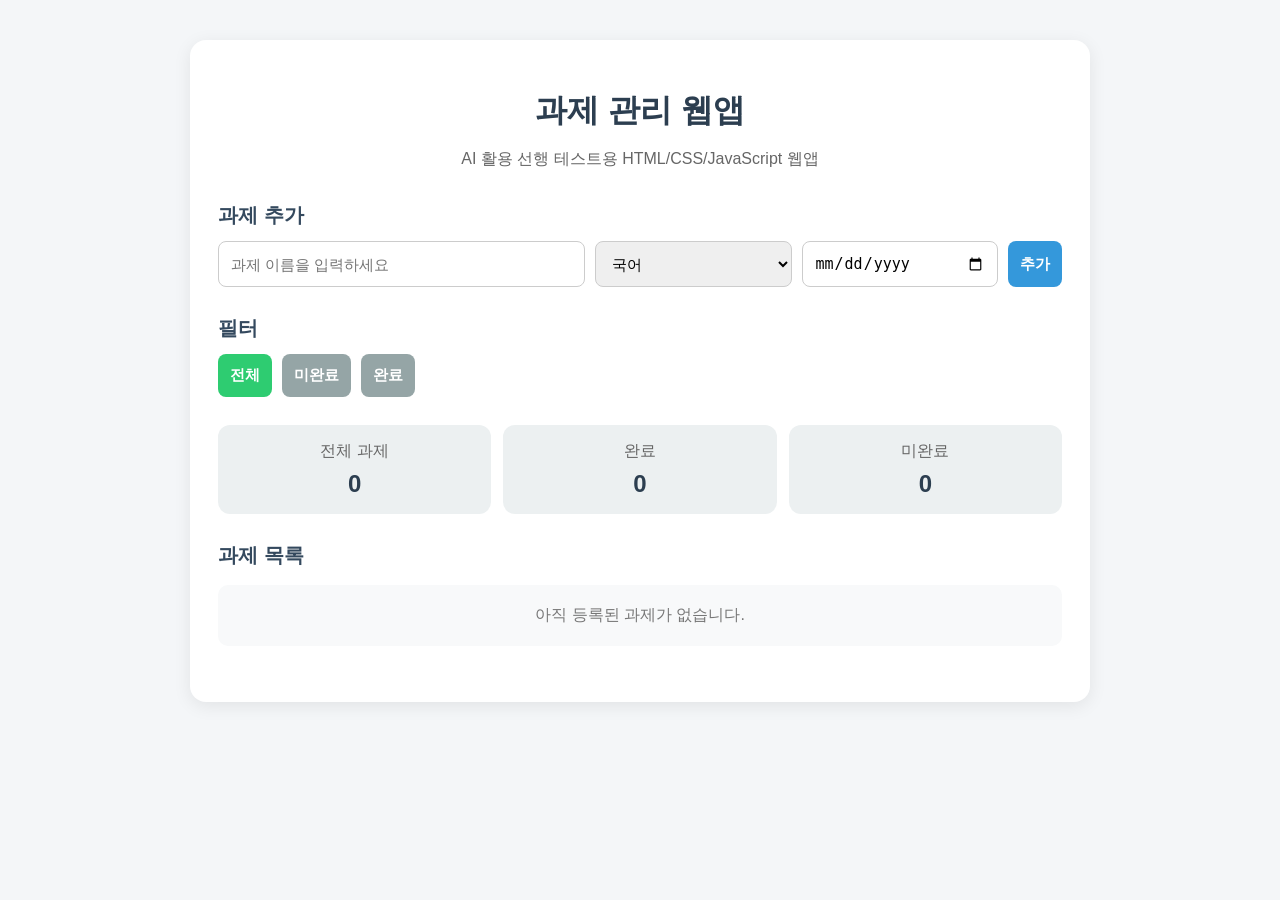
<file: index.html>
<!DOCTYPE html>
<html lang="ko">
<head>
  <meta charset="UTF-8" />
  <meta name="viewport" content="width=device-width, initial-scale=1.0" />
  <title>과제 관리 웹앱</title>
  <link rel="stylesheet" href="style.css" />
</head>
<body>
  <div class="app-container">
    <header>
      <h1>과제 관리 웹앱</h1>
      <p>AI 활용 선행 테스트용 HTML/CSS/JavaScript 웹앱</p>
    </header>

    <section class="input-section">
      <h2>과제 추가</h2>

      <div class="form-row">
        <input 
          type="text" 
          id="taskInput" 
          placeholder="과제 이름을 입력하세요"
        />

        <select id="subjectInput">
          <option value="국어">국어</option>
          <option value="수학">수학</option>
          <option value="영어">영어</option>
          <option value="과학">과학</option>
          <option value="사회">사회</option>
          <option value="기타">기타</option>
        </select>

        <input 
          type="date" 
          id="dateInput"
        />

        <button id="addBtn">추가</button>
      </div>

      <p id="message" class="message"></p>
    </section>

    <section class="control-section">
      <h2>필터</h2>

      <div class="filter-buttons">
        <button class="filter-btn active" data-filter="all">전체</button>
        <button class="filter-btn" data-filter="active">미완료</button>
        <button class="filter-btn" data-filter="completed">완료</button>
      </div>
    </section>

    <section class="stats-section">
      <div class="stat-card">
        <span>전체 과제</span>
        <strong id="totalCount">0</strong>
      </div>

      <div class="stat-card">
        <span>완료</span>
        <strong id="completedCount">0</strong>
      </div>

      <div class="stat-card">
        <span>미완료</span>
        <strong id="activeCount">0</strong>
      </div>
    </section>

    <section class="list-section">
      <h2>과제 목록</h2>
      <ul id="taskList"></ul>
      <p id="emptyText" class="empty-text">아직 등록된 과제가 없습니다.</p>
    </section>
  </div>

  <script src="script.js"></script>
</body>
</html>
</file>
<file: style.css>
* {
  box-sizing: border-box;
}

body {
  margin: 0;
  font-family: Arial, sans-serif;
  background: #f4f6f8;
  color: #222;
}

.app-container {
  width: 90%;
  max-width: 900px;
  margin: 40px auto;
  background: white;
  padding: 28px;
  border-radius: 16px;
  box-shadow: 0 4px 18px rgba(0, 0, 0, 0.08);
}

header {
  text-align: center;
  margin-bottom: 32px;
}

header h1 {
  margin-bottom: 8px;
  color: #2c3e50;
}

header p {
  color: #666;
}

section {
  margin-bottom: 28px;
}

h2 {
  font-size: 20px;
  margin-bottom: 12px;
  color: #34495e;
}

.form-row {
  display: flex;
  gap: 10px;
  flex-wrap: wrap;
}

input,
select,
button {
  padding: 12px;
  font-size: 15px;
  border-radius: 8px;
  border: 1px solid #ccc;
}

#taskInput {
  flex: 2;
  min-width: 220px;
}

#subjectInput,
#dateInput {
  flex: 1;
  min-width: 140px;
}

button {
  cursor: pointer;
  border: none;
  background: #3498db;
  color: white;
  font-weight: bold;
}

button:hover {
  background: #2980b9;
}

.message {
  margin-top: 10px;
  color: #e74c3c;
  font-weight: bold;
}

.filter-buttons {
  display: flex;
  gap: 10px;
  flex-wrap: wrap;
}

.filter-btn {
  background: #95a5a6;
}

.filter-btn.active {
  background: #2ecc71;
}

.stats-section {
  display: flex;
  gap: 12px;
  flex-wrap: wrap;
}

.stat-card {
  flex: 1;
  min-width: 140px;
  background: #ecf0f1;
  padding: 16px;
  border-radius: 12px;
  text-align: center;
}

.stat-card span {
  display: block;
  color: #666;
  margin-bottom: 8px;
}

.stat-card strong {
  font-size: 24px;
  color: #2c3e50;
}

#taskList {
  list-style: none;
  padding: 0;
  margin: 0;
}

.task-item {
  display: flex;
  align-items: center;
  justify-content: space-between;
  gap: 12px;
  padding: 14px;
  margin-bottom: 10px;
  background: #f8f9fa;
  border: 1px solid #ddd;
  border-radius: 10px;
}

.task-left {
  display: flex;
  align-items: center;
  gap: 12px;
  flex: 1;
}

.task-info {
  display: flex;
  flex-direction: column;
  gap: 4px;
}

.task-title {
  font-weight: bold;
}

.task-title.completed {
  text-decoration: line-through;
  color: #888;
}

.task-meta {
  font-size: 13px;
  color: #666;
}

.delete-btn {
  background: #e74c3c;
  padding: 8px 12px;
}

.delete-btn:hover {
  background: #c0392b;
}

.empty-text {
  text-align: center;
  color: #777;
  background: #f8f9fa;
  padding: 20px;
  border-radius: 10px;
}

@media (max-width: 600px) {
  .app-container {
    width: 95%;
    padding: 20px;
  }

  .form-row {
    flex-direction: column;
  }

  input,
  select,
  button {
    width: 100%;
  }

  .task-item {
    flex-direction: column;
    align-items: flex-start;
  }

  .delete-btn {
    width: 100%;
  }
}
</file>
<file: task-manager-test/style.css>
* {
  box-sizing: border-box;
}

body {
  margin: 0;
  font-family: Arial, sans-serif;
  background: #f4f6f8;
  color: #222;
}

.app-container {
  width: 90%;
  max-width: 900px;
  margin: 40px auto;
  background: white;
  padding: 28px;
  border-radius: 16px;
  box-shadow: 0 4px 18px rgba(0, 0, 0, 0.08);
}

header {
  text-align: center;
  margin-bottom: 32px;
}

header h1 {
  margin-bottom: 8px;
  color: #2c3e50;
}

header p {
  color: #666;
}

section {
  margin-bottom: 28px;
}

h2 {
  font-size: 20px;
  margin-bottom: 12px;
  color: #34495e;
}

.form-row {
  display: flex;
  gap: 10px;
  flex-wrap: wrap;
}

input,
select,
button {
  padding: 12px;
  font-size: 15px;
  border-radius: 8px;
  border: 1px solid #ccc;
}

#taskInput {
  flex: 2;
  min-width: 220px;
}

#subjectInput,
#dateInput {
  flex: 1;
  min-width: 140px;
}

button {
  cursor: pointer;
  border: none;
  background: #3498db;
  color: white;
  font-weight: bold;
}

button:hover {
  background: #2980b9;
}

.message {
  margin-top: 10px;
  color: #e74c3c;
  font-weight: bold;
}

.filter-buttons {
  display: flex;
  gap: 10px;
  flex-wrap: wrap;
}

.filter-btn {
  background: #95a5a6;
}

.filter-btn.active {
  background: #2ecc71;
}

.stats-section {
  display: flex;
  gap: 12px;
  flex-wrap: wrap;
}

.stat-card {
  flex: 1;
  min-width: 140px;
  background: #ecf0f1;
  padding: 16px;
  border-radius: 12px;
  text-align: center;
}

.stat-card span {
  display: block;
  color: #666;
  margin-bottom: 8px;
}

.stat-card strong {
  font-size: 24px;
  color: #2c3e50;
}

#taskList {
  list-style: none;
  padding: 0;
  margin: 0;
}

.task-item {
  display: flex;
  align-items: center;
  justify-content: space-between;
  gap: 12px;
  padding: 14px;
  margin-bottom: 10px;
  background: #f8f9fa;
  border: 1px solid #ddd;
  border-radius: 10px;
}

.task-left {
  display: flex;
  align-items: center;
  gap: 12px;
  flex: 1;
}

.task-info {
  display: flex;
  flex-direction: column;
  gap: 4px;
}

.task-title {
  font-weight: bold;
}

.task-title.completed {
  text-decoration: line-through;
  color: #888;
}

.task-meta {
  font-size: 13px;
  color: #666;
}

.delete-btn {
  background: #e74c3c;
  padding: 8px 12px;
}

.delete-btn:hover {
  background: #c0392b;
}

.empty-text {
  text-align: center;
  color: #777;
  background: #f8f9fa;
  padding: 20px;
  border-radius: 10px;
}

@media (max-width: 600px) {
  .app-container {
    width: 95%;
    padding: 20px;
  }

  .form-row {
    flex-direction: column;
  }

  input,
  select,
  button {
    width: 100%;
  }

  .task-item {
    flex-direction: column;
    align-items: flex-start;
  }

  .delete-btn {
    width: 100%;
  }
}
</file>
